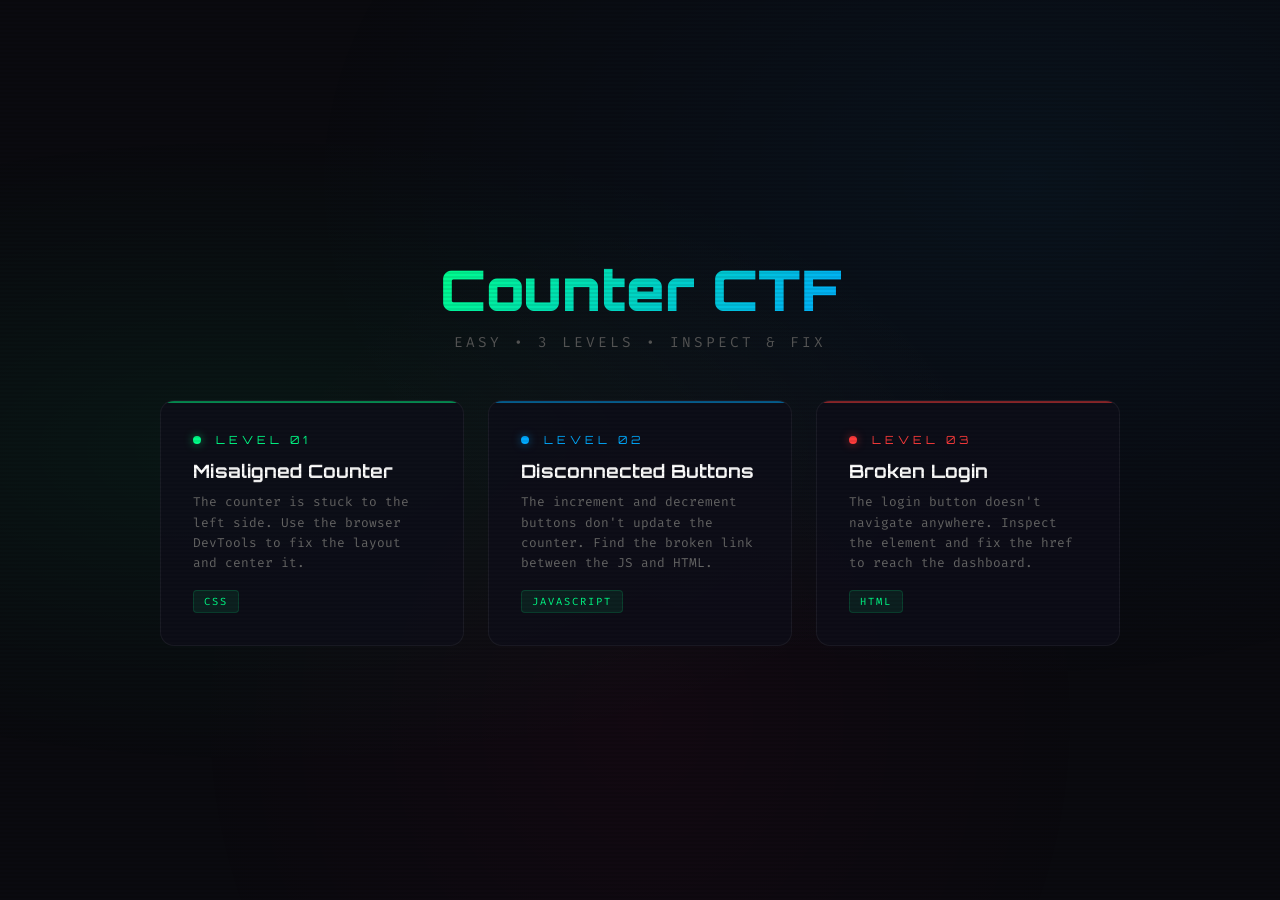
<file: index.html>
<!DOCTYPE html>
<html lang="en">
<head>
  <meta charset="UTF-8" />
  <meta name="viewport" content="width=device-width, initial-scale=1.0" />
  <title>Counter CTF ~ Capture The Flag</title>
  <link rel="stylesheet" href="css/style.css" />
</head>
<body>

  <div class="landing-container">

    <h1 class="landing-title">Counter CTF</h1>
    <p class="landing-subtitle">Easy &bull; 3 Levels &bull; Inspect &amp; Fix</p>

    <div class="level-grid">

      <!-- Level 1 -->
      <a href="level1.html" class="level-card" style="--accent: #00ff88;">
        <div class="level-number">
          <span class="status-dot green"></span>
          Level 01
        </div>
        <div class="level-name">Misaligned Counter</div>
        <div class="level-desc">
          The counter is stuck to the left side. Use the browser DevTools to fix the layout and center it.
        </div>
        <span class="level-tag">CSS</span>
      </a>

      <!-- Level 2 -->
      <a href="level2.html" class="level-card" style="--accent: #00aaff;">
        <div class="level-number">
          <span class="status-dot blue"></span>
          Level 02
        </div>
        <div class="level-name">Disconnected Buttons</div>
        <div class="level-desc">
          The increment and decrement buttons don't update the counter. Find the broken link between the JS and HTML.
        </div>
        <span class="level-tag">JavaScript</span>
      </a>

      <!-- Level 3 -->
      <a href="level3.html" class="level-card" style="--accent: #ff3c3c;">
        <div class="level-number">
          <span class="status-dot red"></span>
          Level 03
        </div>
        <div class="level-name">Broken Login</div>
        <div class="level-desc">
          The login button doesn't navigate anywhere. Inspect the element and fix the href to reach the dashboard.
        </div>
        <span class="level-tag">HTML</span>
      </a>

    </div>

  </div>

</body>
</html>
</file>
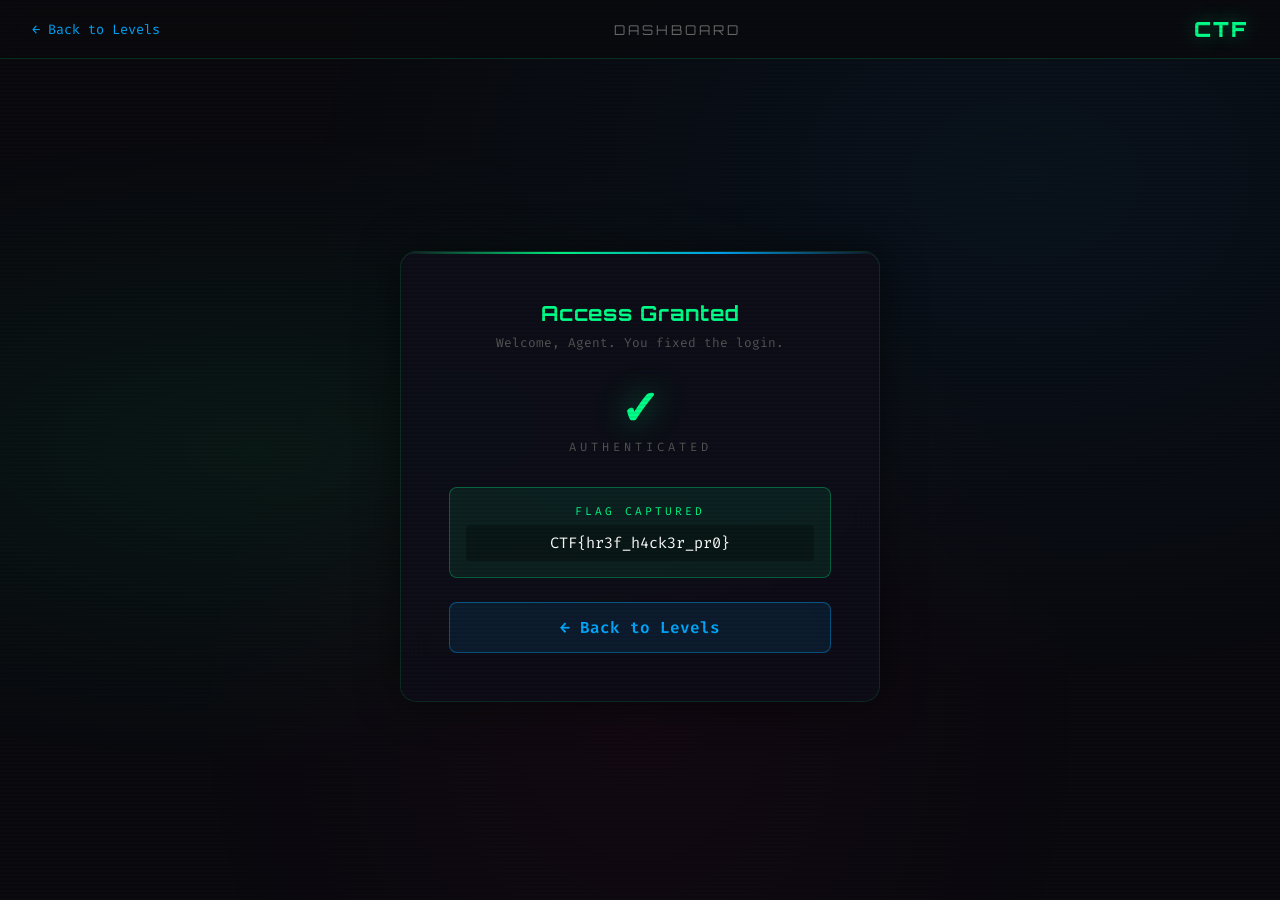
<file: dashboard.html>
<!DOCTYPE html>
<html lang="en">
<head>
  <meta charset="UTF-8" />
  <meta name="viewport" content="width=device-width, initial-scale=1.0" />
  <title>Dashboard | CTF</title>
  <link rel="stylesheet" href="css/style.css" />
</head>
<body>

  <!-- ── Navbar ── -->
  <nav class="navbar">
    <a href="index.html" class="navbar-back">&larr; Back to Levels</a>
    <span class="navbar-level">Dashboard</span>
    <span class="navbar-brand">CTF</span>
  </nav>

  <main class="page-center justify-center">

    <div class="card" style="text-align: center;">
      <h1 class="card-title" style="color: #00ff88;">Access Granted</h1>
      <p class="card-subtitle">Welcome, Agent. You fixed the login.</p>

      <div class="counter-display">
        <div class="counter-value" style="font-size: 3rem;">&#10003;</div>
        <div class="counter-label">Authenticated</div>
      </div>

      <div class="flag-banner show">
        <div class="flag-label">Flag Captured</div>
        <div class="flag-code">CTF{hr3f_h4ck3r_pr0}</div>
      </div>

      <div style="margin-top: 24px;">
        <a href="index.html" class="btn btn-primary" style="display:inline-block; text-decoration:none;">
          &larr; Back to Levels
        </a>
      </div>
    </div>

  </main>

</body>
</html>
</file>
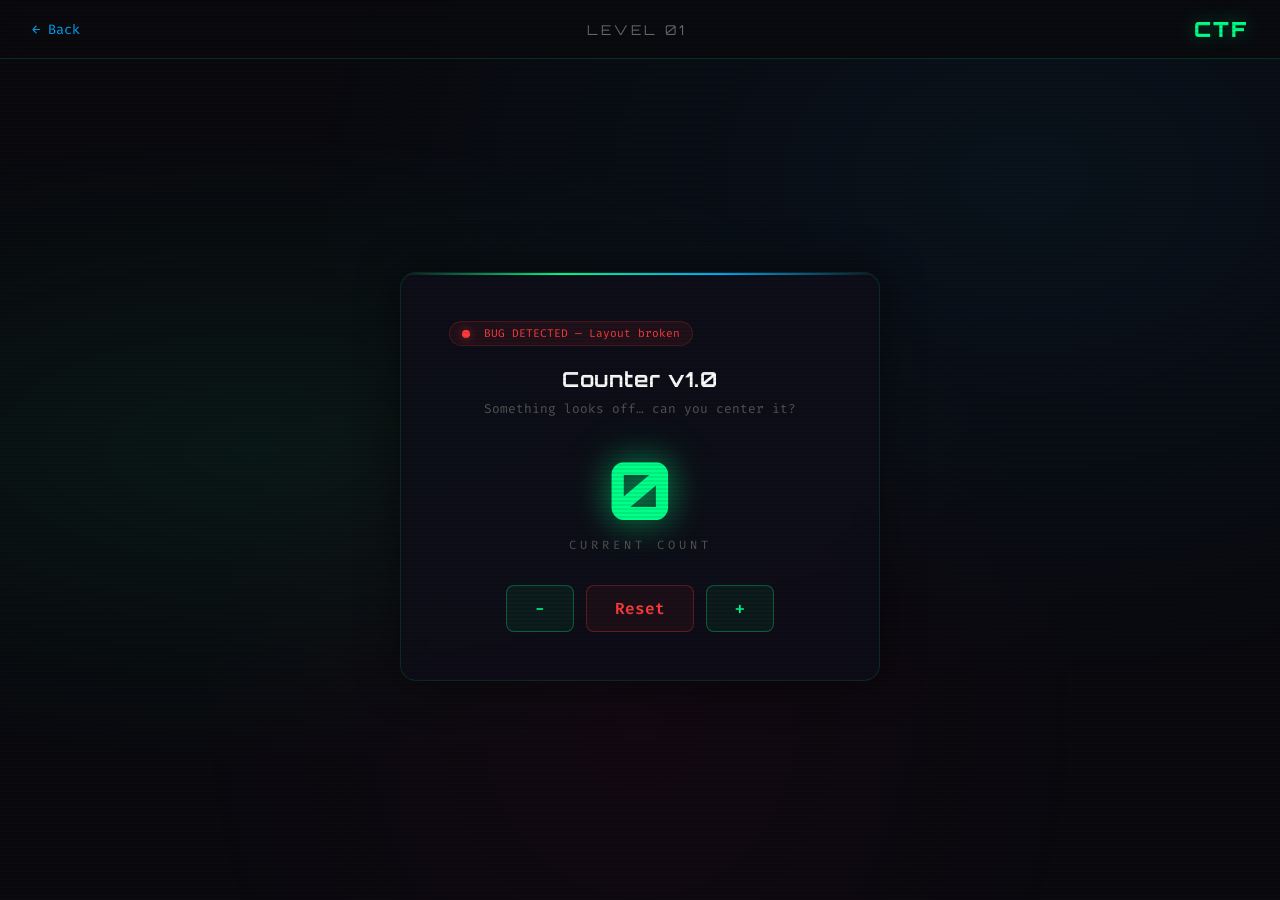
<file: level1.html>
<!DOCTYPE html>
<html lang="en">
<head>
  <meta charset="UTF-8" />
  <meta name="viewport" content="width=device-width, initial-scale=1.0" />
  <title>Level 1 ~ Misaligned Counter | CTF</title>
  <link rel="stylesheet" href="css/style.css" />
</head>
<body>

  <!-- ── Navbar ── -->
  <nav class="navbar">
    <a href="index.html" class="navbar-back">&larr; Back</a>
    <span class="navbar-level">Level 01</span>
    <span class="navbar-brand">CTF</span>
  </nav>

  <!-- ══════════════════════════════════════════════════
       BUG: The container uses "justify-left" instead of
            "justify-center". Contestants must change the
            class to "justify-center" via DevTools.
       ══════════════════════════════════════════════════ -->
  <main class="page-center justify-center" id="level-container">

    <div class="card">
      <div class="bug-tag">
        <span class="status-dot red"></span>
        BUG DETECTED &mdash; Layout broken
      </div>

      <h1 class="card-title">Counter v1.0</h1>
      <p class="card-subtitle">Something looks off&hellip; can you center it?</p>

      <div class="counter-display">
        <div class="counter-value" id="count">0</div>
        <div class="counter-label">Current Count</div>
      </div>

      <div class="btn-row">
        <button class="btn" onclick="changeCount(-1)">&minus;</button>
        <button class="btn btn-reset" onclick="resetCount()">Reset</button>
        <button class="btn" onclick="changeCount(1)">+</button>
      </div>
    </div>

  </main>

  <!-- ── Passed Overlay ── -->
  <div class="passed-overlay" id="passed-overlay">
    <div class="passed-checkmark">
      <svg viewBox="0 0 40 40"><polyline points="10 21 18 29 30 13" /></svg>
    </div>
    <div class="passed-title">Passed</div>
    <div class="passed-subtitle">Level 01 Complete</div>
    <div class="passed-flag">
      <div class="passed-flag-label">Flag Captured</div>
      <div class="passed-flag-code">CTF{c3nt3r_0f_th3_un1v3rs3}</div>
    </div>
    <div class="passed-actions">
      <a href="index.html" class="btn">&larr; Levels</a>
      <a href="level2.html" class="btn" style="border-color:rgba(0,170,255,0.4); color:#00aaff;">Next Level &rarr;</a>
    </div>
  </div>

  <script>
    let count = 0;

    function changeCount(delta) {
      count += delta;
      const el = document.getElementById('count');
      el.textContent = count;
      el.classList.add('bump');
      setTimeout(() => el.classList.remove('bump'), 150);
    }

    function resetCount() {
      count = 0;
      document.getElementById('count').textContent = count;
    }

    /* ── Flag checker ── */
    const container = document.getElementById('level-container');

    const observer = new MutationObserver(() => {
      if (container.classList.contains('justify-center') &&
          !container.classList.contains('justify-left')) {
        document.getElementById('passed-overlay').classList.add('show');
        observer.disconnect();
      }
    });

    observer.observe(container, { attributes: true, attributeFilter: ['class'] });
  </script>

</body>
</html>
</file>
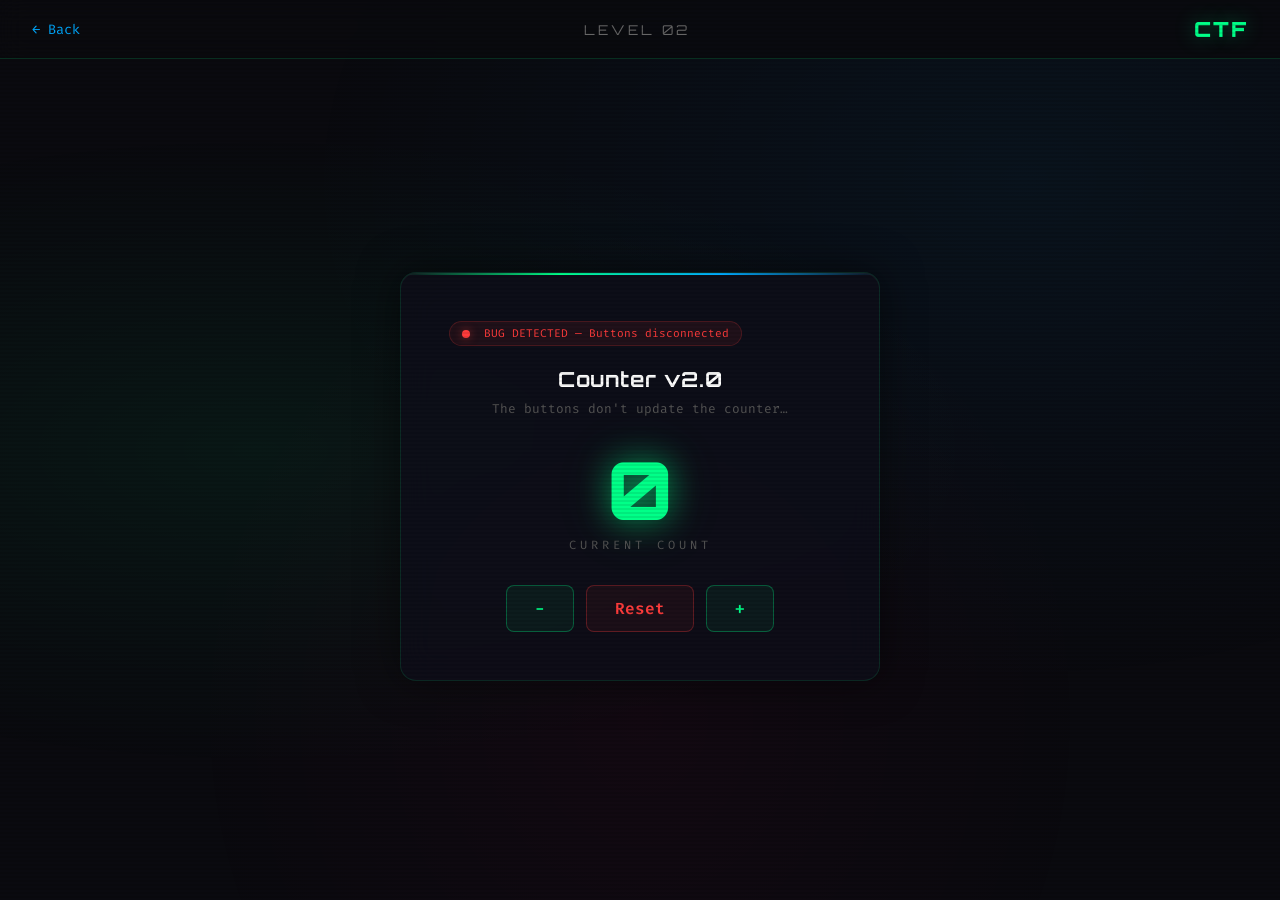
<file: level2.html>
<!DOCTYPE html>
<html lang="en">
<head>
  <meta charset="UTF-8" />
  <meta name="viewport" content="width=device-width, initial-scale=1.0" />
  <title>Level 2 ~ Broken Buttons | CTF</title>
  <link rel="stylesheet" href="css/style.css" />
</head>
<body>

  <!-- ── Navbar ── -->
  <nav class="navbar">
    <a href="index.html" class="navbar-back">&larr; Back</a>
    <span class="navbar-level">Level 02</span>
    <span class="navbar-brand">CTF</span>
  </nav>

  <main class="page-center justify-center">

    <div class="card">
      <div class="bug-tag">
        <span class="status-dot red"></span>
        BUG DETECTED &mdash; Buttons disconnected
      </div>

      <h1 class="card-title">Counter v2.0</h1>
      <p class="card-subtitle">The buttons don't update the counter&hellip;</p>

      <div class="counter-display">
        <!-- ═══════════════════════════════════════
             BUG: The counter has id="counter-output"
             but the JS targets id="count". Contestants
             must change the id to "count" via DevTools.
             ═══════════════════════════════════════ -->
        <div class="counter-value" id="count">0</div>
        <div class="counter-label">Current Count</div>
      </div>

      <div class="btn-row">
        <button class="btn" id="btn-dec">&minus;</button>
        <button class="btn btn-reset" id="btn-reset">Reset</button>
        <button class="btn" id="btn-inc">+</button>
      </div>
    </div>

  </main>

  <!-- ── Passed Overlay ── -->
  <div class="passed-overlay" id="passed-overlay">
    <div class="passed-checkmark">
      <svg viewBox="0 0 40 40"><polyline points="10 21 18 29 30 13" /></svg>
    </div>
    <div class="passed-title">Passed</div>
    <div class="passed-subtitle">Level 02 Complete</div>
    <div class="passed-flag">
      <div class="passed-flag-label">Flag Captured</div>
      <div class="passed-flag-code">CTF{r3c0nn3ct_th3_w1r3s}</div>
    </div>
    <div class="passed-actions">
      <a href="index.html" class="btn">&larr; Levels</a>
      <a href="level3.html" class="btn" style="border-color:rgba(0,170,255,0.4); color:#00aaff;">Next Level &rarr;</a>
    </div>
  </div>

  <script>
    let count = 0;

    /* The JS looks for id="count" — but the HTML has id="counter-output" */
    function updateDisplay() {
      const el = document.getElementById('count');
      if (!el) return;
      el.textContent = count;
      el.classList.add('bump');
      setTimeout(() => el.classList.remove('bump'), 150);
    }

    document.getElementById('btn-inc').addEventListener('click', () => {
      count++;
      updateDisplay();
      checkFlag();
    });

    document.getElementById('btn-dec').addEventListener('click', () => {
      count--;
      updateDisplay();
      checkFlag();
    });

    document.getElementById('btn-reset').addEventListener('click', () => {
      count = 0;
      updateDisplay();
    });

    /* ── Flag checker ── */
    function checkFlag() {
      const el = document.getElementById('count');
      if (el && el.textContent !== '0') {
        document.getElementById('passed-overlay').classList.add('show');
      }
    }
  </script>

</body>
</html>
</file>
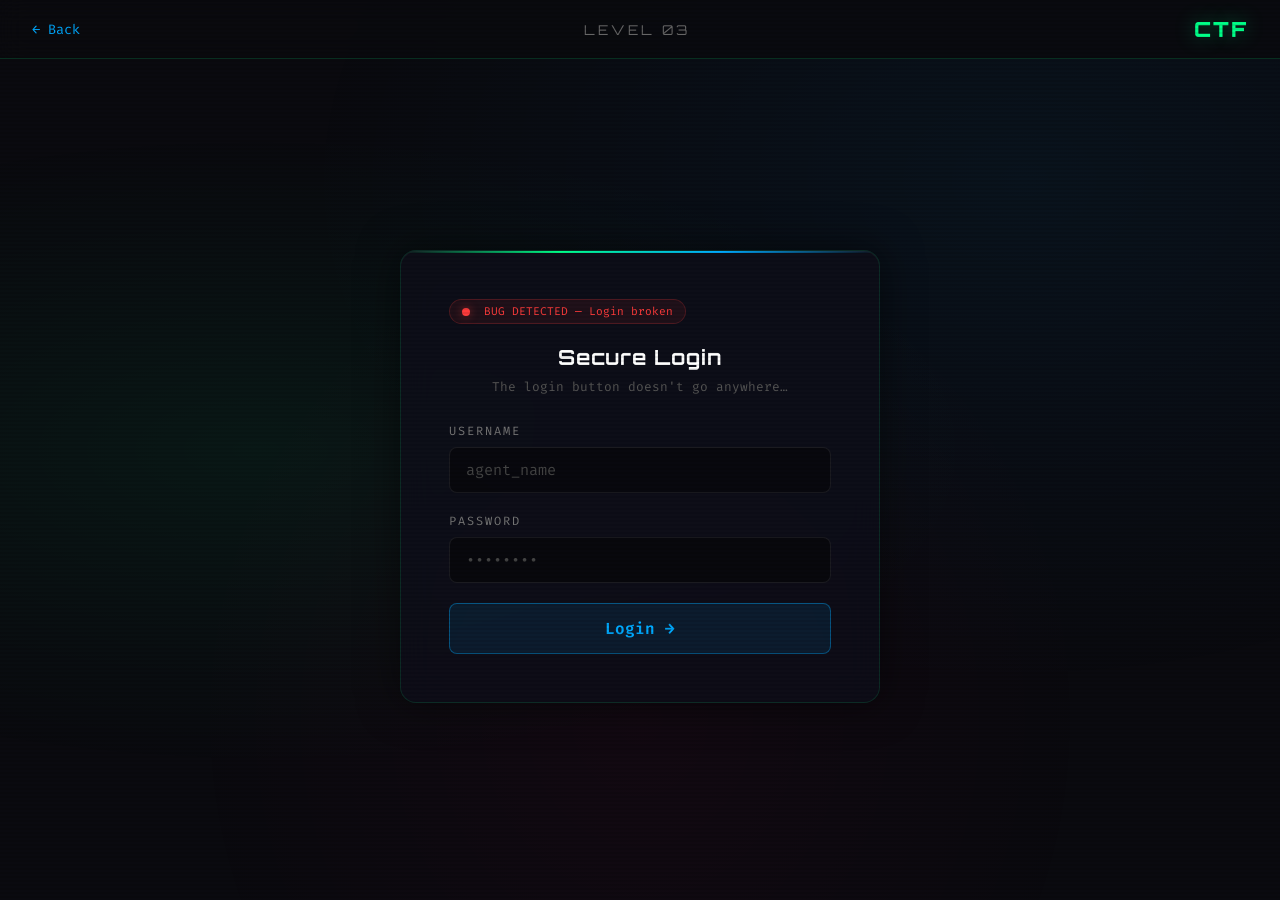
<file: level3.html>
<!DOCTYPE html>
<html lang="en">
<head>
  <meta charset="UTF-8" />
  <meta name="viewport" content="width=device-width, initial-scale=1.0" />
  <title>Level 3 ~ Broken Login | CTF</title>
  <link rel="stylesheet" href="css/style.css" />
</head>
<body>

  <!-- ── Navbar ── -->
  <nav class="navbar">
    <a href="index.html" class="navbar-back">&larr; Back</a>
    <span class="navbar-level">Level 03</span>
    <span class="navbar-brand">CTF</span>
  </nav>

  <main class="page-center justify-center">

    <div class="card" id="login-card">
      <div class="bug-tag">
        <span class="status-dot red"></span>
        BUG DETECTED &mdash; Login broken
      </div>

      <h1 class="card-title">Secure Login</h1>
      <p class="card-subtitle">The login button doesn't go anywhere&hellip;</p>

      <form onsubmit="return false;">
        <div class="form-group">
          <label class="form-label" for="username">Username</label>
          <input class="form-input" type="text" id="username" placeholder="agent_name" autocomplete="off" />
        </div>

        <div class="form-group">
          <label class="form-label" for="password">Password</label>
          <input class="form-input" type="password" id="password" placeholder="••••••••" />
        </div>

        <!-- ═══════════════════════════════════════════
             BUG: The <a> tag has href="#" instead of
             pointing to "dashboard.html". Contestants
             must change href to "dashboard.html".
             ═══════════════════════════════════════════ -->
        <a href="dashboard.html" id="login-btn" class="btn btn-primary" style="display:block; text-align:center; text-decoration:none; margin-top:8px;">
          Login &rarr;
        </a>
      </form>
    </div>

  </main>

  <!-- ── Passed Overlay ── -->
  <div class="passed-overlay" id="passed-overlay">
    <div class="passed-checkmark">
      <svg viewBox="0 0 40 40"><polyline points="10 21 18 29 30 13" /></svg>
    </div>
    <div class="passed-title">Passed</div>
    <div class="passed-subtitle">Level 03 Complete</div>
    <div class="passed-flag">
      <div class="passed-flag-label">Flag Captured</div>
      <div class="passed-flag-code">CTF{hr3f_h4ck3r_pr0}</div>
    </div>
    <div class="passed-actions">
      <a href="index.html" class="btn">&larr; Levels</a>
    </div>
  </div>

  <script>
    /* ── Flag checker ── */
    /* Watch for href changes on the login button */
    const loginBtn = document.getElementById('login-btn');

    const observer = new MutationObserver(() => {
      const href = loginBtn.getAttribute('href');
      if (href && href !== '#' && href.includes('dashboard')) {
        document.getElementById('passed-overlay').classList.add('show');
        observer.disconnect();
      }
    });

    observer.observe(loginBtn, { attributes: true, attributeFilter: ['href'] });

    /* Also intercept click in case they change href and click */
    loginBtn.addEventListener('click', (e) => {
      const href = loginBtn.getAttribute('href');
      if (href && href !== '#' && href.includes('dashboard')) {
        e.preventDefault();
        document.getElementById('passed-overlay').classList.add('show');
      }
    });
  </script>

</body>
</html>
</file>
<file: css/style.css>
@import url('https://fonts.googleapis.com/css2?family=Fira+Code:wght@400;600;700&family=Orbitron:wght@400;700;900&display=swap');

/* ── Reset ── */
*, *::before, *::after {
  margin: 0;
  padding: 0;
  box-sizing: border-box;
}

body {
  min-height: 100vh;
  font-family: 'Fira Code', monospace;
  background: #0a0a0f;
  color: #e0e0e0;
  overflow-x: hidden;
}

/* ── Animated Background ── */
body::before {
  content: '';
  position: fixed;
  inset: 0;
  background:
    radial-gradient(ellipse at 20% 50%, rgba(0, 255, 136, 0.06) 0%, transparent 50%),
    radial-gradient(ellipse at 80% 20%, rgba(0, 170, 255, 0.06) 0%, transparent 50%),
    radial-gradient(ellipse at 50% 80%, rgba(255, 0, 100, 0.04) 0%, transparent 50%);
  z-index: -1;
  animation: bgPulse 8s ease-in-out infinite alternate;
}

@keyframes bgPulse {
  0%   { opacity: 0.6; }
  100% { opacity: 1; }
}

/* ── Scanline Overlay ── */
body::after {
  content: '';
  position: fixed;
  inset: 0;
  background: repeating-linear-gradient(
    0deg,
    transparent,
    transparent 2px,
    rgba(0, 0, 0, 0.08) 2px,
    rgba(0, 0, 0, 0.08) 4px
  );
  pointer-events: none;
  z-index: 100;
}

/* ── Navigation Bar ── */
.navbar {
  display: flex;
  align-items: center;
  justify-content: space-between;
  padding: 16px 32px;
  background: rgba(10, 10, 15, 0.9);
  border-bottom: 1px solid rgba(0, 255, 136, 0.15);
  backdrop-filter: blur(12px);
  position: sticky;
  top: 0;
  z-index: 50;
}

.navbar-brand {
  font-family: 'Orbitron', sans-serif;
  font-size: 1.3rem;
  font-weight: 900;
  color: #00ff88;
  text-decoration: none;
  text-shadow: 0 0 20px rgba(0, 255, 136, 0.4);
  letter-spacing: 2px;
}

.navbar-level {
  font-family: 'Orbitron', sans-serif;
  font-size: 0.85rem;
  color: #666;
  letter-spacing: 3px;
  text-transform: uppercase;
}

.navbar-back {
  color: #00aaff;
  text-decoration: none;
  font-size: 0.85rem;
  transition: color 0.3s;
  display: flex;
  align-items: center;
  gap: 6px;
}

.navbar-back:hover {
  color: #00ff88;
}

/* ── Layout Utilities ── */
.page-center {
  display: flex;
  min-height: calc(100vh - 65px);
  align-items: center;
  padding: 40px 20px;
}

.justify-center {
  justify-content: center;
}

.justify-left {
  justify-content: flex-start;
}

/* ── Glass Card ── */
.card {
  background: rgba(15, 15, 25, 0.85);
  border: 1px solid rgba(0, 255, 136, 0.12);
  border-radius: 16px;
  padding: 48px;
  width: 100%;
  max-width: 480px;
  backdrop-filter: blur(16px);
  box-shadow:
    0 0 40px rgba(0, 0, 0, 0.5),
    inset 0 1px 0 rgba(255, 255, 255, 0.04);
  position: relative;
  overflow: hidden;
}

.card::before {
  content: '';
  position: absolute;
  top: 0;
  left: 0;
  right: 0;
  height: 2px;
  background: linear-gradient(90deg, transparent, #00ff88, #00aaff, transparent);
  animation: shimmer 3s linear infinite;
}

@keyframes shimmer {
  0%   { transform: translateX(-100%); }
  100% { transform: translateX(100%); }
}

/* ── Counter Display ── */
.counter-display {
  text-align: center;
  margin: 32px 0;
}

.counter-value {
  font-family: 'Orbitron', sans-serif;
  font-size: 5rem;
  font-weight: 900;
  color: #00ff88;
  text-shadow: 0 0 30px rgba(0, 255, 136, 0.5), 0 0 60px rgba(0, 255, 136, 0.2);
  line-height: 1;
  transition: transform 0.15s ease, color 0.3s;
}

.counter-value.bump {
  transform: scale(1.15);
}

.counter-label {
  font-size: 0.75rem;
  color: #555;
  letter-spacing: 4px;
  text-transform: uppercase;
  margin-top: 8px;
}

/* ── Buttons ── */
.btn-row {
  display: flex;
  gap: 12px;
  justify-content: center;
  margin-top: 24px;
}

.btn {
  font-family: 'Fira Code', monospace;
  font-size: 1rem;
  font-weight: 600;
  padding: 12px 28px;
  border: 1px solid rgba(0, 255, 136, 0.3);
  border-radius: 8px;
  background: rgba(0, 255, 136, 0.06);
  color: #00ff88;
  cursor: pointer;
  transition: all 0.25s ease;
  min-width: 56px;
}

.btn:hover {
  background: rgba(0, 255, 136, 0.15);
  border-color: #00ff88;
  box-shadow: 0 0 20px rgba(0, 255, 136, 0.2);
  transform: translateY(-1px);
}

.btn:active {
  transform: scale(0.96);
}

.btn-reset {
  border-color: rgba(255, 60, 60, 0.3);
  color: #ff3c3c;
  background: rgba(255, 60, 60, 0.06);
}

.btn-reset:hover {
  background: rgba(255, 60, 60, 0.15);
  border-color: #ff3c3c;
  box-shadow: 0 0 20px rgba(255, 60, 60, 0.2);
}

.btn-primary {
  background: rgba(0, 170, 255, 0.1);
  border-color: rgba(0, 170, 255, 0.4);
  color: #00aaff;
  width: 100%;
  padding: 14px;
  font-size: 1rem;
}

.btn-primary:hover {
  background: rgba(0, 170, 255, 0.2);
  border-color: #00aaff;
  box-shadow: 0 0 20px rgba(0, 170, 255, 0.3);
}

.btn-disabled {
  opacity: 0.35;
  cursor: not-allowed;
}

.btn-disabled:hover {
  transform: none;
  box-shadow: none;
}

/* ── Form Elements ── */
.form-group {
  margin-bottom: 20px;
}

.form-label {
  display: block;
  font-size: 0.75rem;
  color: #777;
  letter-spacing: 2px;
  text-transform: uppercase;
  margin-bottom: 8px;
}

.form-input {
  width: 100%;
  padding: 12px 16px;
  font-family: 'Fira Code', monospace;
  font-size: 0.95rem;
  background: rgba(0, 0, 0, 0.4);
  border: 1px solid rgba(255, 255, 255, 0.08);
  border-radius: 8px;
  color: #e0e0e0;
  outline: none;
  transition: border-color 0.3s, box-shadow 0.3s;
}

.form-input:focus {
  border-color: rgba(0, 255, 136, 0.4);
  box-shadow: 0 0 12px rgba(0, 255, 136, 0.1);
}

.form-input::placeholder {
  color: #444;
}

/* ── Card Title ── */
.card-title {
  font-family: 'Orbitron', sans-serif;
  font-size: 1.3rem;
  font-weight: 700;
  color: #fff;
  text-align: center;
  margin-bottom: 8px;
  letter-spacing: 1px;
}

.card-subtitle {
  text-align: center;
  font-size: 0.8rem;
  color: #555;
  margin-bottom: 28px;
}

/* ── Passed Overlay ── */
.passed-overlay {
  position: fixed;
  inset: 0;
  z-index: 200;
  display: flex;
  flex-direction: column;
  align-items: center;
  justify-content: center;
  background: rgba(5, 5, 10, 0.92);
  backdrop-filter: blur(20px);
  opacity: 0;
  visibility: hidden;
  transition: opacity 0.5s ease, visibility 0.5s ease;
}

.passed-overlay.show {
  opacity: 1;
  visibility: visible;
}

.passed-checkmark {
  width: 120px;
  height: 120px;
  border-radius: 50%;
  border: 3px solid #00ff88;
  display: flex;
  align-items: center;
  justify-content: center;
  margin-bottom: 32px;
  box-shadow: 0 0 60px rgba(0, 255, 136, 0.25), inset 0 0 30px rgba(0, 255, 136, 0.08);
  animation: passedPulse 2s ease-in-out infinite;
  position: relative;
}

.passed-checkmark svg {
  width: 56px;
  height: 56px;
  stroke: #00ff88;
  stroke-width: 3;
  fill: none;
  stroke-linecap: round;
  stroke-linejoin: round;
  stroke-dasharray: 80;
  stroke-dashoffset: 80;
}

.passed-overlay.show .passed-checkmark svg {
  animation: drawCheck 0.6s 0.3s ease forwards;
}

@keyframes drawCheck {
  to { stroke-dashoffset: 0; }
}

@keyframes passedPulse {
  0%, 100% { box-shadow: 0 0 60px rgba(0, 255, 136, 0.25), inset 0 0 30px rgba(0, 255, 136, 0.08); }
  50%      { box-shadow: 0 0 80px rgba(0, 255, 136, 0.4), inset 0 0 40px rgba(0, 255, 136, 0.12); }
}

.passed-title {
  font-family: 'Orbitron', sans-serif;
  font-size: clamp(2rem, 5vw, 3rem);
  font-weight: 900;
  color: #00ff88;
  text-shadow: 0 0 40px rgba(0, 255, 136, 0.4);
  letter-spacing: 6px;
  text-transform: uppercase;
  margin-bottom: 12px;
}

.passed-subtitle {
  font-size: 0.9rem;
  color: #777;
  margin-bottom: 36px;
  letter-spacing: 2px;
}

.passed-flag {
  background: rgba(0, 255, 136, 0.06);
  border: 1px solid rgba(0, 255, 136, 0.2);
  border-radius: 10px;
  padding: 20px 36px;
  text-align: center;
  margin-bottom: 36px;
}

.passed-flag-label {
  font-size: 0.65rem;
  color: #00ff88;
  letter-spacing: 4px;
  text-transform: uppercase;
  margin-bottom: 8px;
}

.passed-flag-code {
  font-family: 'Fira Code', monospace;
  font-size: 1.2rem;
  color: #fff;
  user-select: all;
  letter-spacing: 1px;
}

.passed-actions {
  display: flex;
  gap: 16px;
}

.passed-actions .btn {
  text-decoration: none;
  display: inline-flex;
  align-items: center;
  gap: 8px;
}

/* ── Flag Banner ── */
.flag-banner {
  margin-top: 24px;
  padding: 16px;
  background: rgba(0, 255, 136, 0.08);
  border: 1px solid rgba(0, 255, 136, 0.3);
  border-radius: 8px;
  text-align: center;
  display: none;
  animation: flagReveal 0.5s ease;
}

.flag-banner.show {
  display: block;
}

@keyframes flagReveal {
  0%   { opacity: 0; transform: translateY(10px); }
  100% { opacity: 1; transform: translateY(0); }
}

.flag-banner .flag-label {
  font-size: 0.7rem;
  color: #00ff88;
  letter-spacing: 3px;
  text-transform: uppercase;
  margin-bottom: 6px;
}

.flag-banner .flag-code {
  font-family: 'Fira Code', monospace;
  font-size: 0.95rem;
  color: #fff;
  word-break: break-all;
  background: rgba(0, 0, 0, 0.3);
  padding: 8px 12px;
  border-radius: 4px;
  margin-top: 6px;
  user-select: all;
}

/* ── Landing Page ── */
.landing-container {
  display: flex;
  flex-direction: column;
  align-items: center;
  justify-content: center;
  min-height: 100vh;
  padding: 40px 20px;
}

.landing-title {
  font-family: 'Orbitron', sans-serif;
  font-size: clamp(2rem, 5vw, 3.5rem);
  font-weight: 900;
  text-align: center;
  margin-bottom: 8px;
  background: linear-gradient(135deg, #00ff88, #00aaff);
  -webkit-background-clip: text;
  -webkit-text-fill-color: transparent;
  background-clip: text;
}

.landing-subtitle {
  font-size: 0.9rem;
  color: #555;
  text-align: center;
  margin-bottom: 48px;
  letter-spacing: 3px;
  text-transform: uppercase;
}

.level-grid {
  display: grid;
  grid-template-columns: repeat(auto-fit, minmax(280px, 1fr));
  gap: 24px;
  max-width: 960px;
  width: 100%;
}

.level-card {
  background: rgba(15, 15, 25, 0.85);
  border: 1px solid rgba(255, 255, 255, 0.06);
  border-radius: 14px;
  padding: 32px;
  text-decoration: none;
  color: inherit;
  transition: all 0.35s ease;
  position: relative;
  overflow: hidden;
}

.level-card::before {
  content: '';
  position: absolute;
  top: 0;
  left: 0;
  right: 0;
  height: 2px;
  background: var(--accent);
  opacity: 0.5;
  transition: opacity 0.3s;
}

.level-card:hover {
  border-color: var(--accent);
  transform: translateY(-4px);
  box-shadow: 0 12px 40px rgba(0, 0, 0, 0.4);
}

.level-card:hover::before {
  opacity: 1;
}

.level-number {
  font-family: 'Orbitron', sans-serif;
  font-size: 0.7rem;
  color: var(--accent);
  letter-spacing: 4px;
  text-transform: uppercase;
  margin-bottom: 12px;
}

.level-name {
  font-family: 'Orbitron', sans-serif;
  font-size: 1.15rem;
  font-weight: 700;
  color: #fff;
  margin-bottom: 10px;
}

.level-desc {
  font-size: 0.8rem;
  color: #666;
  line-height: 1.6;
}

.level-tag {
  display: inline-block;
  margin-top: 16px;
  font-size: 0.65rem;
  letter-spacing: 2px;
  text-transform: uppercase;
  padding: 4px 10px;
  border-radius: 4px;
  background: rgba(0, 255, 136, 0.08);
  color: #00ff88;
  border: 1px solid rgba(0, 255, 136, 0.15);
}

/* ── Status Indicator ── */
.status-dot {
  display: inline-block;
  width: 8px;
  height: 8px;
  border-radius: 50%;
  margin-right: 8px;
  animation: blink 2s infinite;
}

.status-dot.green { background: #00ff88; box-shadow: 0 0 8px rgba(0, 255, 136, 0.5); }
.status-dot.blue  { background: #00aaff; box-shadow: 0 0 8px rgba(0, 170, 255, 0.5); }
.status-dot.red   { background: #ff3c3c; box-shadow: 0 0 8px rgba(255, 60, 60, 0.5); }

@keyframes blink {
  0%, 100% { opacity: 1; }
  50%      { opacity: 0.4; }
}

/* ── Bug Indicator ── */
.bug-tag {
  display: inline-flex;
  align-items: center;
  gap: 6px;
  font-size: 0.7rem;
  color: #ff3c3c;
  background: rgba(255, 60, 60, 0.08);
  border: 1px solid rgba(255, 60, 60, 0.2);
  padding: 4px 12px;
  border-radius: 20px;
  margin-bottom: 20px;
}

/* ── Responsive ── */
@media (max-width: 600px) {
  .card { padding: 32px 24px; }
  .counter-value { font-size: 3.5rem; }
  .navbar { padding: 12px 16px; }
  .level-grid { grid-template-columns: 1fr; }
}
</file>
